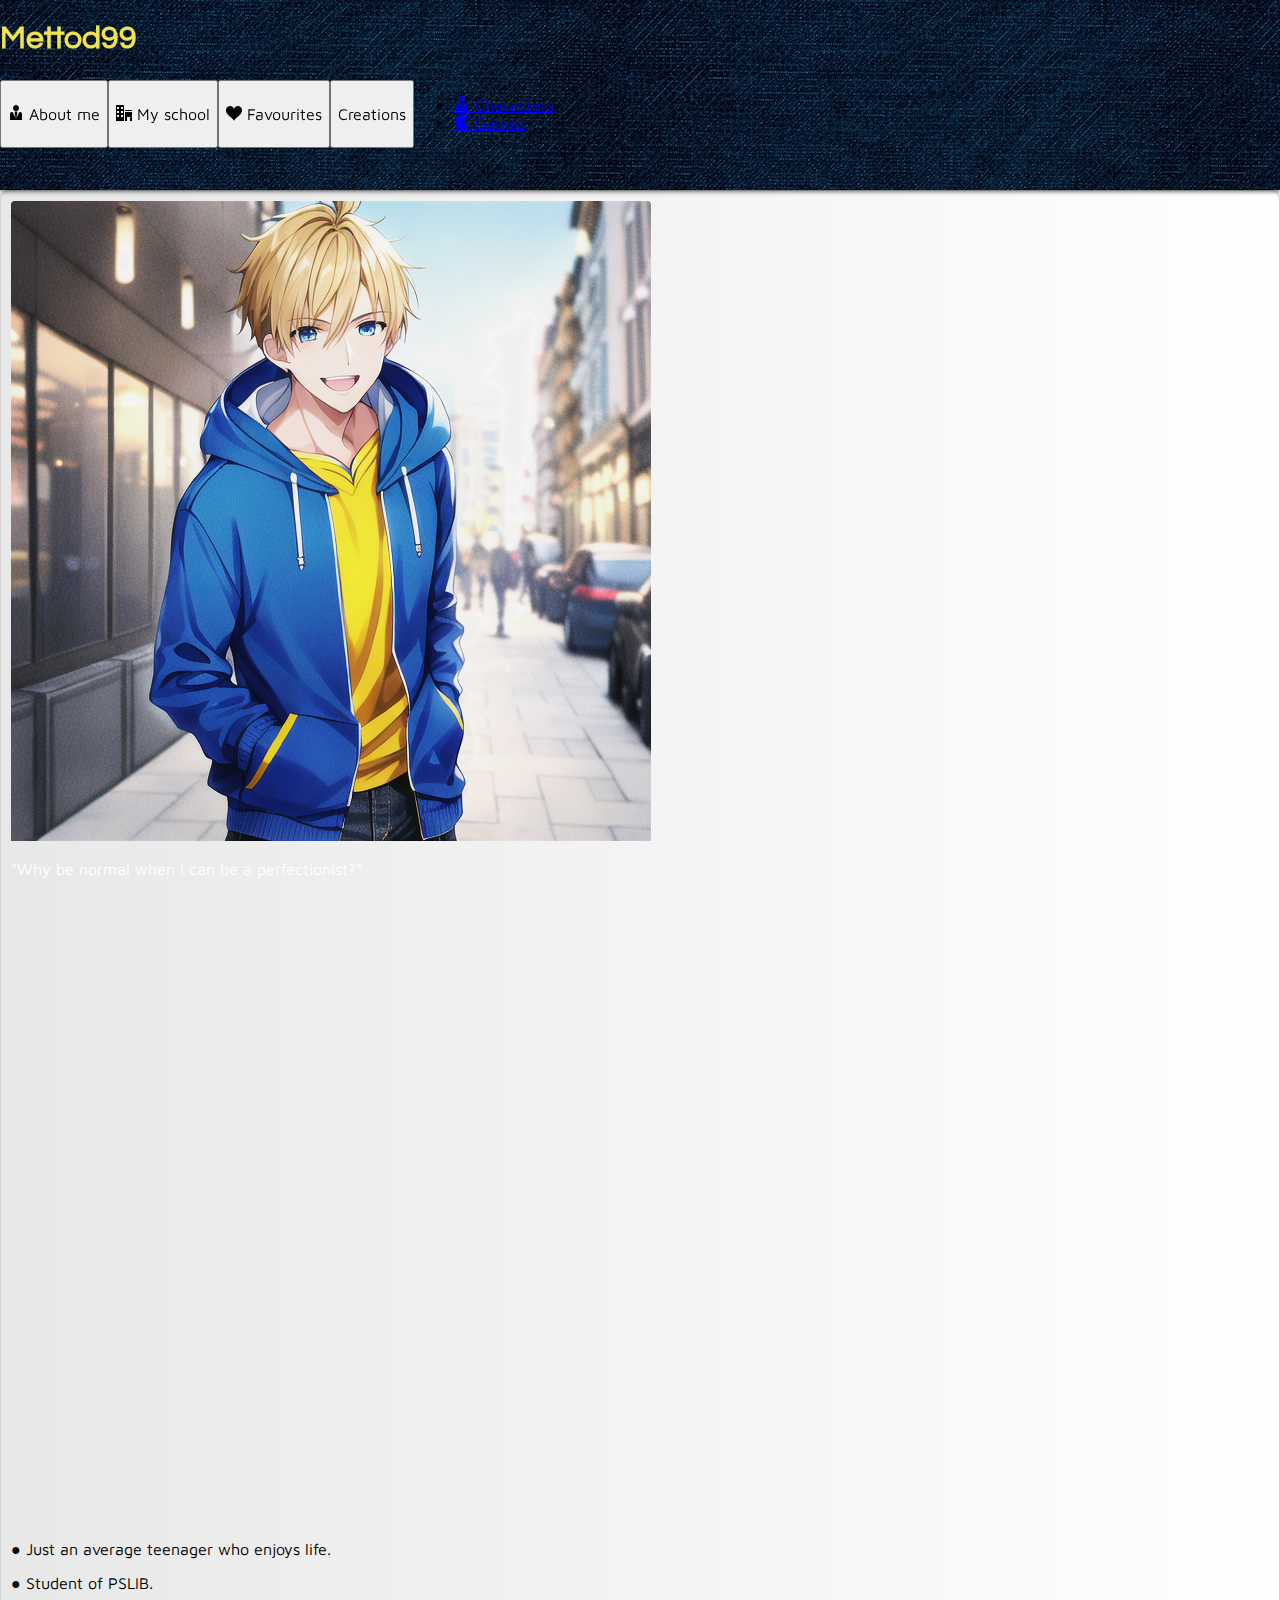
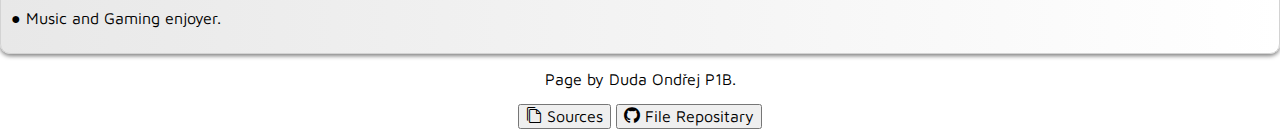
<file: index.html>
<!DOCTYPE html>
<html lang="en">
<head>
    <meta charset="UTF-8">
    <meta http-equiv="X-UA-Compatible" content="IE=edge">
    <meta name="viewport" content="width=device-width, initial-scale=1.0">
    <link href="https://cdn.jsdelivr.net/npm/bootstrap@5.3.0-alpha3/dist/css/bootstrap.min.css" rel="stylesheet" integrity="sha384-KK94CHFLLe+nY2dmCWGMq91rCGa5gtU4mk92HdvYe+M/SXH301p5ILy+dN9+nJOZ" crossorigin="anonymous">
    <script src="https://cdn.jsdelivr.net/npm/bootstrap@5.2.3/dist/js/bootstrap.bundle.min.js"></script>
    <link href="./style/style.css" rel="stylesheet">
    <link href="./style/media.css" rel="stylesheet">
    <link href="./style/normalize.css" rel="stylesheet">
    <title>Main Page</title>
</head>
<body class="parallax">
    <header>
        <div class="container">
            <h1>Mettod99</h1>
            <nav>
                <div class="btn-group">
                    <button type="button" class="btn btn-primary" onclick="window.location.href = './pages/page_1_about.html'"><span class="icon-user-tie"></span> About me</button>
                    <button type="button" class="btn btn-primary" onclick="window.location.href = 'https://pslib.cz/'"><span class="icon-office"></span> My school</button>
                    <button type="button" class="btn btn-primary" onclick="window.location.href = './pages/page_2_favourite.html'"><span class="icon-heart"></span> Favourites</button>
                    <button type="button" class="btn btn-primary text-white dropdown-toggle" data-bs-toggle="dropdown">
                        Creations
                    </button>
                        <ul class="dropdown-menu">
                          <li><a class="dropdown-item" href="./pages/page_3_characters.html"><span class="icon-user-tie"></span> Characters</a></li>
                          <li><a class="dropdown-item" href="./pages/page_4_games.html"><span class="icon-pacman"></span> Games</a></li>
                        </ul>
                </div>
            </nav>
        </div> 
    </header>
    <main class="p-3">
        <div class="container rounded-border non-parallax">
            <div class="row p-3">
                <div class="col-sm-6">
                    <div class="card">
                        <img src="./images/me.png" alt="me" class="rounded-top">
                        <div class="card-footer bg-dark text-center">
                            <p class="card-descript">"Why be normal when I can be a perfectionist?"</p>
                        </div>
                    </div>
                </div>
                <div class="col-sm-6">
                    <div class="container mt-3 y-centered">
                        <p>● Just an average teenager who enjoys life.</p>
                        <p>● Student of PSLIB.</p>
                        <p>● Music and Gaming enjoyer.</p>
                    </div>
                </div>
            </div>
        </div>
    </main> 
    <footer>
        <p>Page by Duda Ondřej P1B.</p>
        <button type="button" class="btn btn-primary mb-3" onclick="window.location.href = './pages/page_5_sources.html'"><span class="icon-files-empty"></span> Sources</button>
        <button type="button" class="btn btn-primary mb-3" onclick="window.location.href = 'https://github.com/OndrejDuda022/OndrejDuda022.github.io/tree/main'"><span class="icon-github"></span> File Repositary</button>
    </footer>
</body>
</html>
</file>
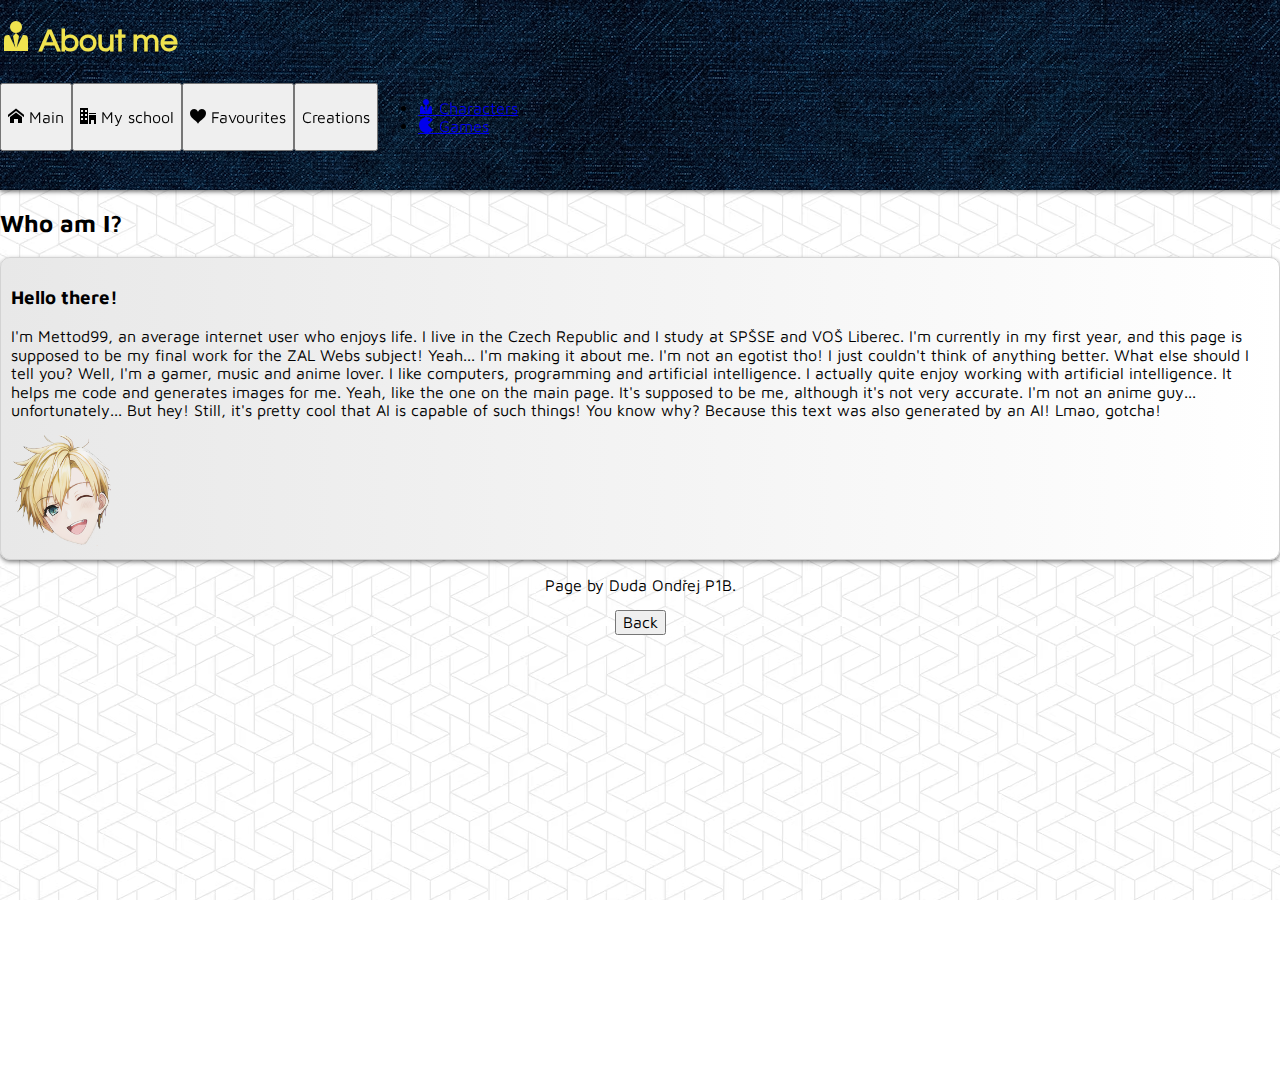
<file: pages/page_1_about.html>
<!DOCTYPE html>
<html lang="en">
<head>
    <meta charset="UTF-8">
    <meta http-equiv="X-UA-Compatible" content="IE=edge">
    <meta name="viewport" content="width=device-width, initial-scale=1.0">
    <link href="https://cdn.jsdelivr.net/npm/bootstrap@5.3.0-alpha3/dist/css/bootstrap.min.css" rel="stylesheet" integrity="sha384-KK94CHFLLe+nY2dmCWGMq91rCGa5gtU4mk92HdvYe+M/SXH301p5ILy+dN9+nJOZ" crossorigin="anonymous">
    <script src="https://cdn.jsdelivr.net/npm/bootstrap@5.2.3/dist/js/bootstrap.bundle.min.js"></script>
    <link href="../style/style.css" rel="stylesheet">
    <link href="../style/media.css" rel="stylesheet">
    <link href="../style/normalize.css" rel="stylesheet">
    <title>About</title>
</head>
<body class="parallax">
    <header>
        <div class="container">
            <h1><span class="icon-user-tie"></span> About me</h1>
            <nav>
                <div class="btn-group">
                    <button type="button" class="btn btn-primary" onclick="window.location.href = '../index.html'"><span class="icon-home"></span> Main</button>
                    <button type="button" class="btn btn-primary" onclick="window.location.href = 'https://pslib.cz/'"><span class="icon-office"></span> My school</button>
                    <button type="button" class="btn btn-primary" onclick="window.location.href = './page_2_favourite.html'"><span class="icon-heart"></span> Favourites</button>
                    <button type="button" class="btn btn-primary text-white dropdown-toggle" data-bs-toggle="dropdown">
                        Creations
                    </button>
                        <ul class="dropdown-menu">
                        <li><a class="dropdown-item" href="./page_3_characters.html"><span class="icon-user-tie"></span> Characters</a></li>
                        <li><a class="dropdown-item" href="./page_4_games.html"><span class="icon-pacman"></span> Games</a></li>
                        </ul>
                </div>
            </nav>       
        </div>
    </header>
    <main>
        <section class="container">
            <h2 class="text-center p-3">Who am I?</h2>
            <article class="rounded-border mt-3 non-parallax">
                <h3>Hello there!</h3>
                <p>I'm Mettod99, an average internet user who enjoys life. I live in the Czech Republic and I study at SPŠSE and VOŠ Liberec.
                I'm currently in my first year, and this page is supposed to be my final work for the ZAL Webs subject! Yeah... I'm making it about me. 
                I'm not an egotist tho! I just couldn't think of anything better. What else should I tell you? Well, I'm a gamer, music and anime lover. 
                I like computers, programming and artificial intelligence. I actually quite enjoy working with artificial intelligence. It helps me code and generates images for me. 
                Yeah, like the one on the main page. It's supposed to be me, although it's not very accurate. I'm not an anime guy... unfortunately... 
                But hey! Still, it's pretty cool that AI is capable of such things! You know why? Because this text was also generated by an AI! Lmao, gotcha!</p>
                <div class="d-flex justify-content-center">
                    <img src="../images/me_head.png" style="width: 100px; height: auto; align-self: center;" alt="me">
                </div>
            </article>
        </section>
    </main>
    <footer>
        <p>Page by Duda Ondřej P1B.</p>
        <button type="button" class="btn btn-primary mb-3" onclick="window.location.href = '../index.html'">Back</button>
    </footer>
</body>
</html>
</file>
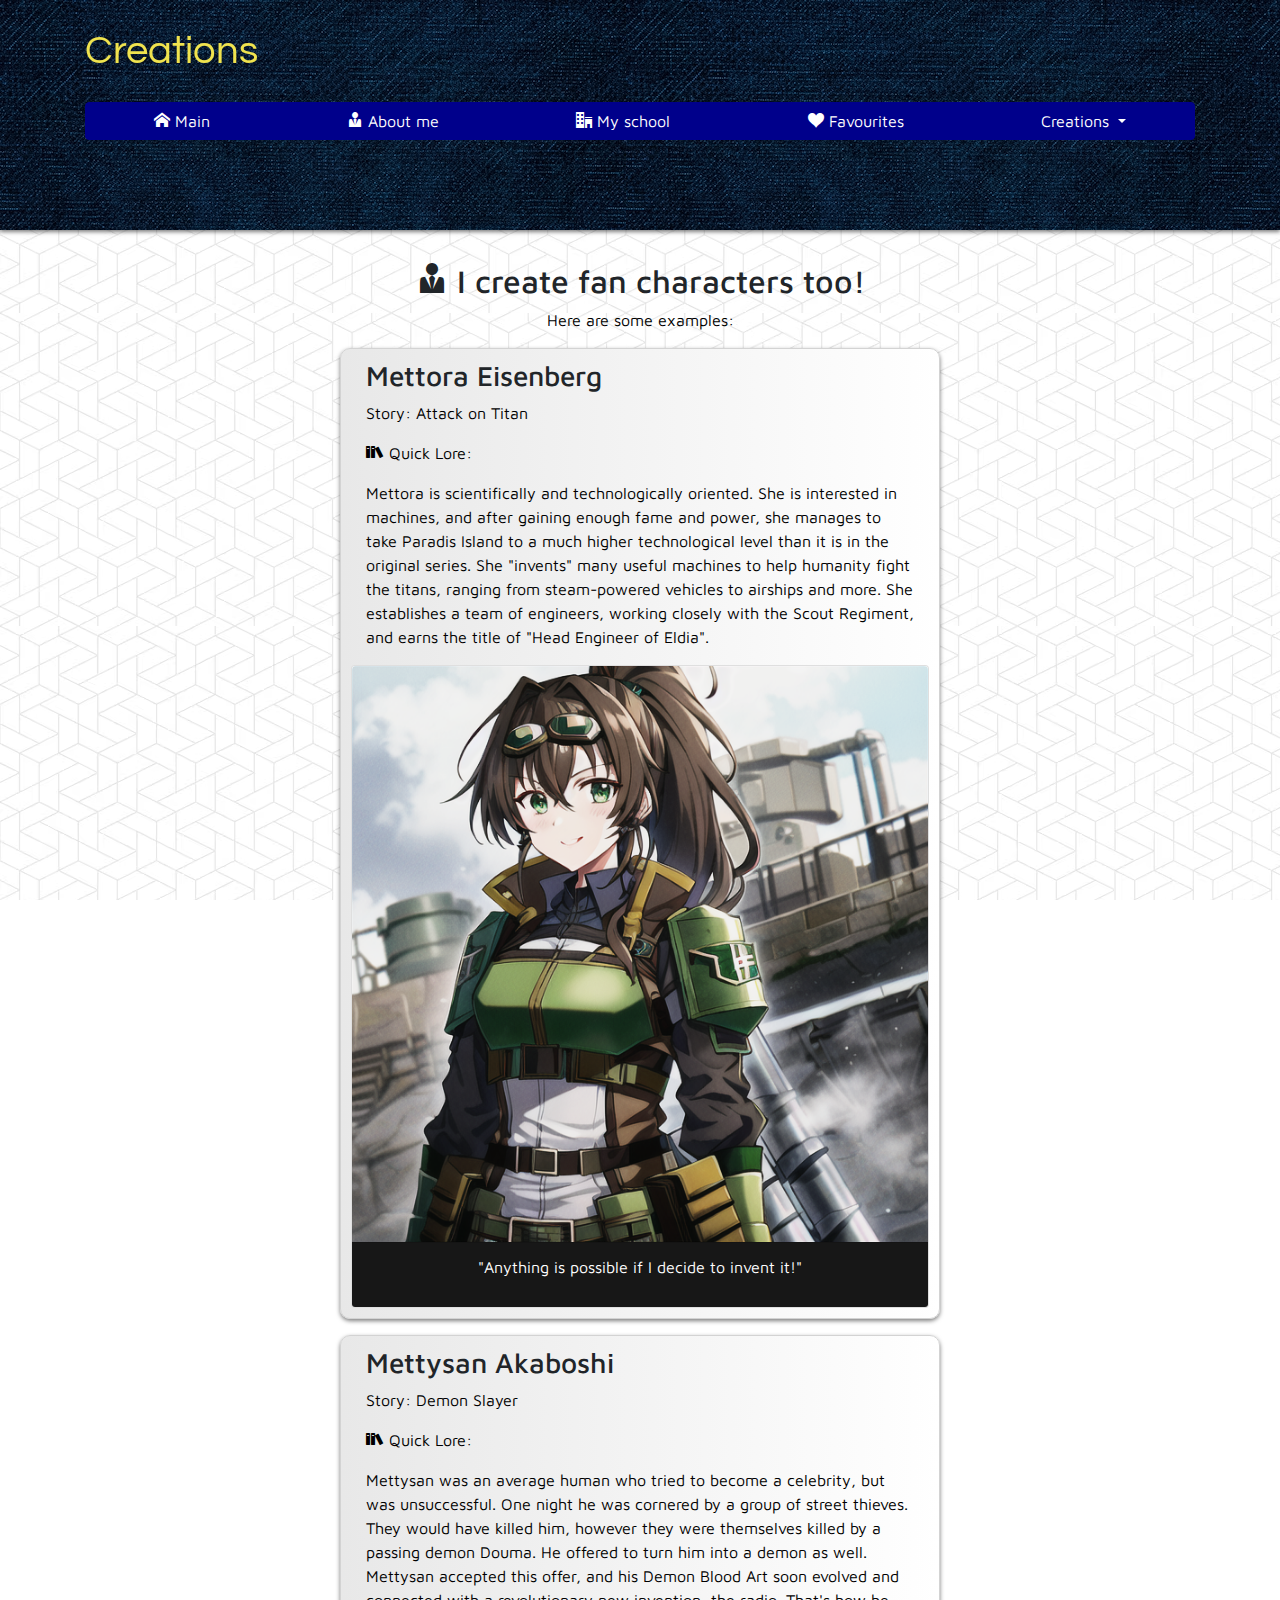
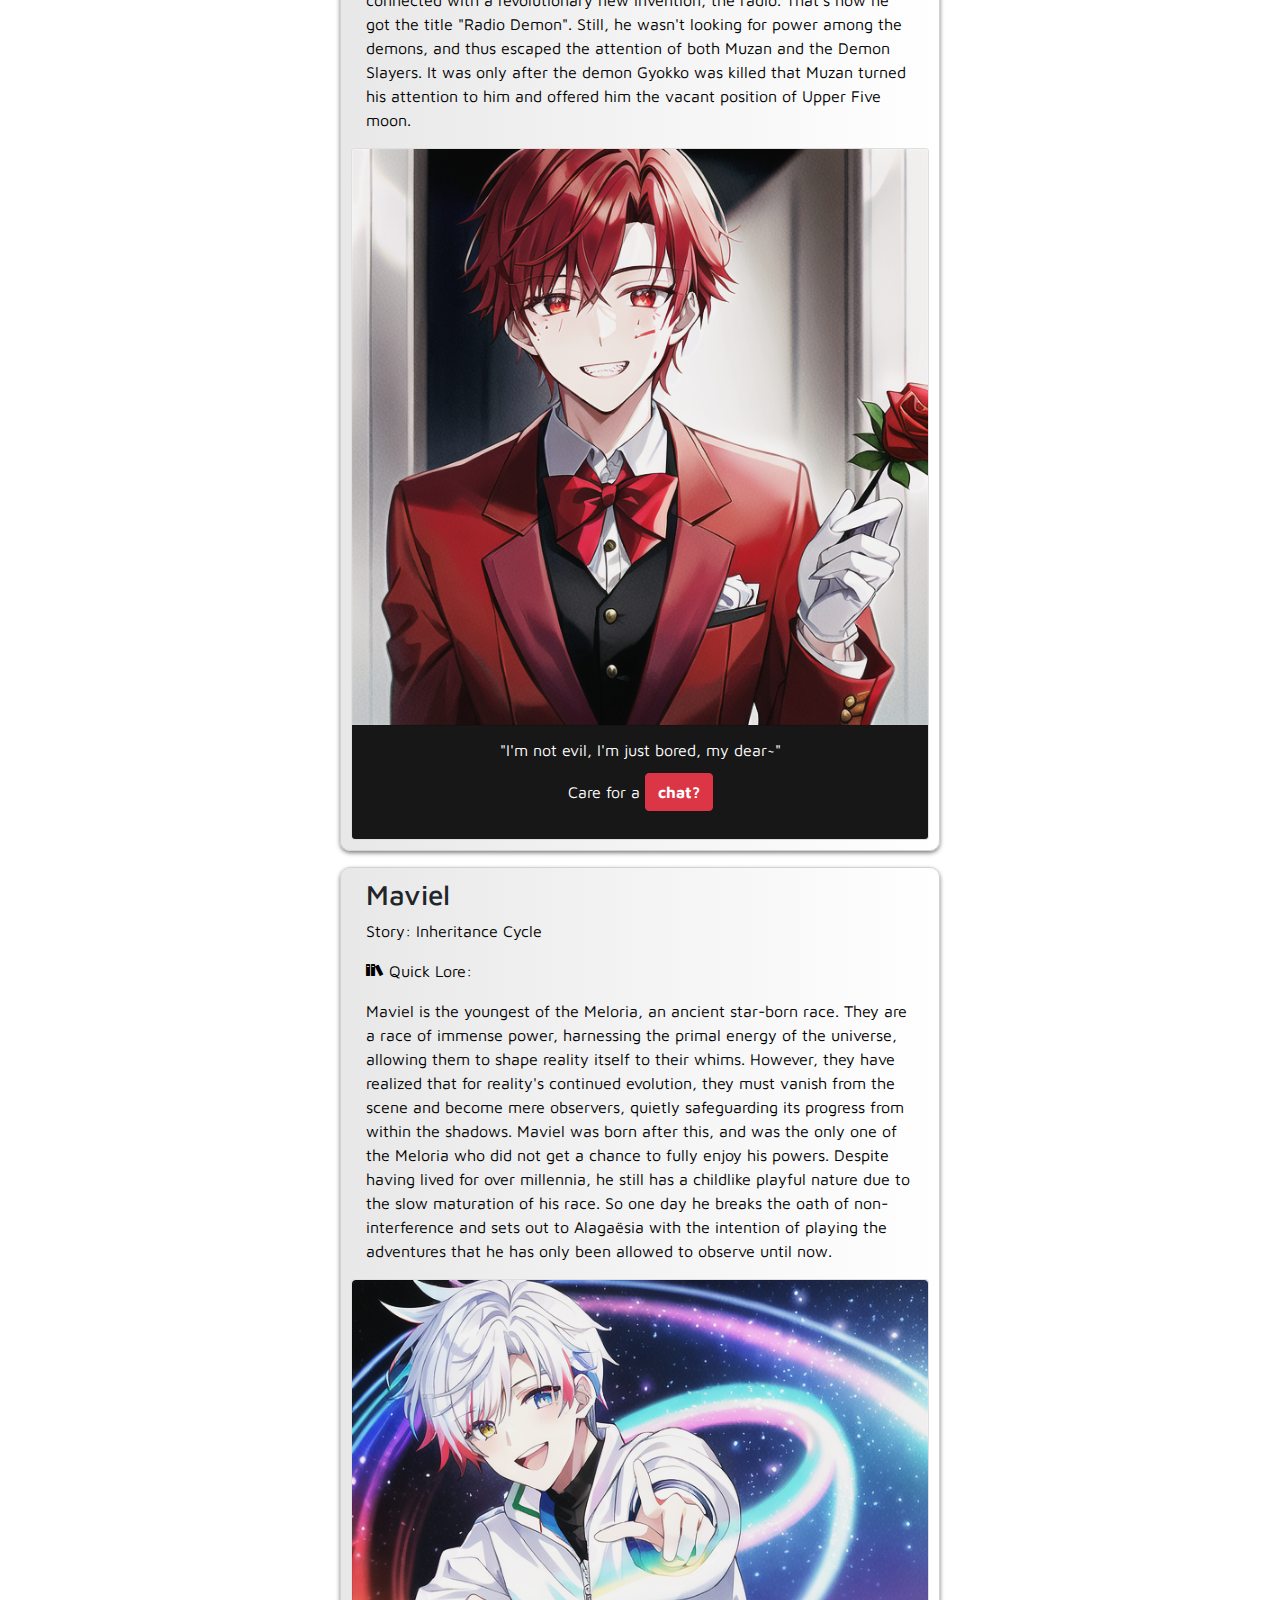
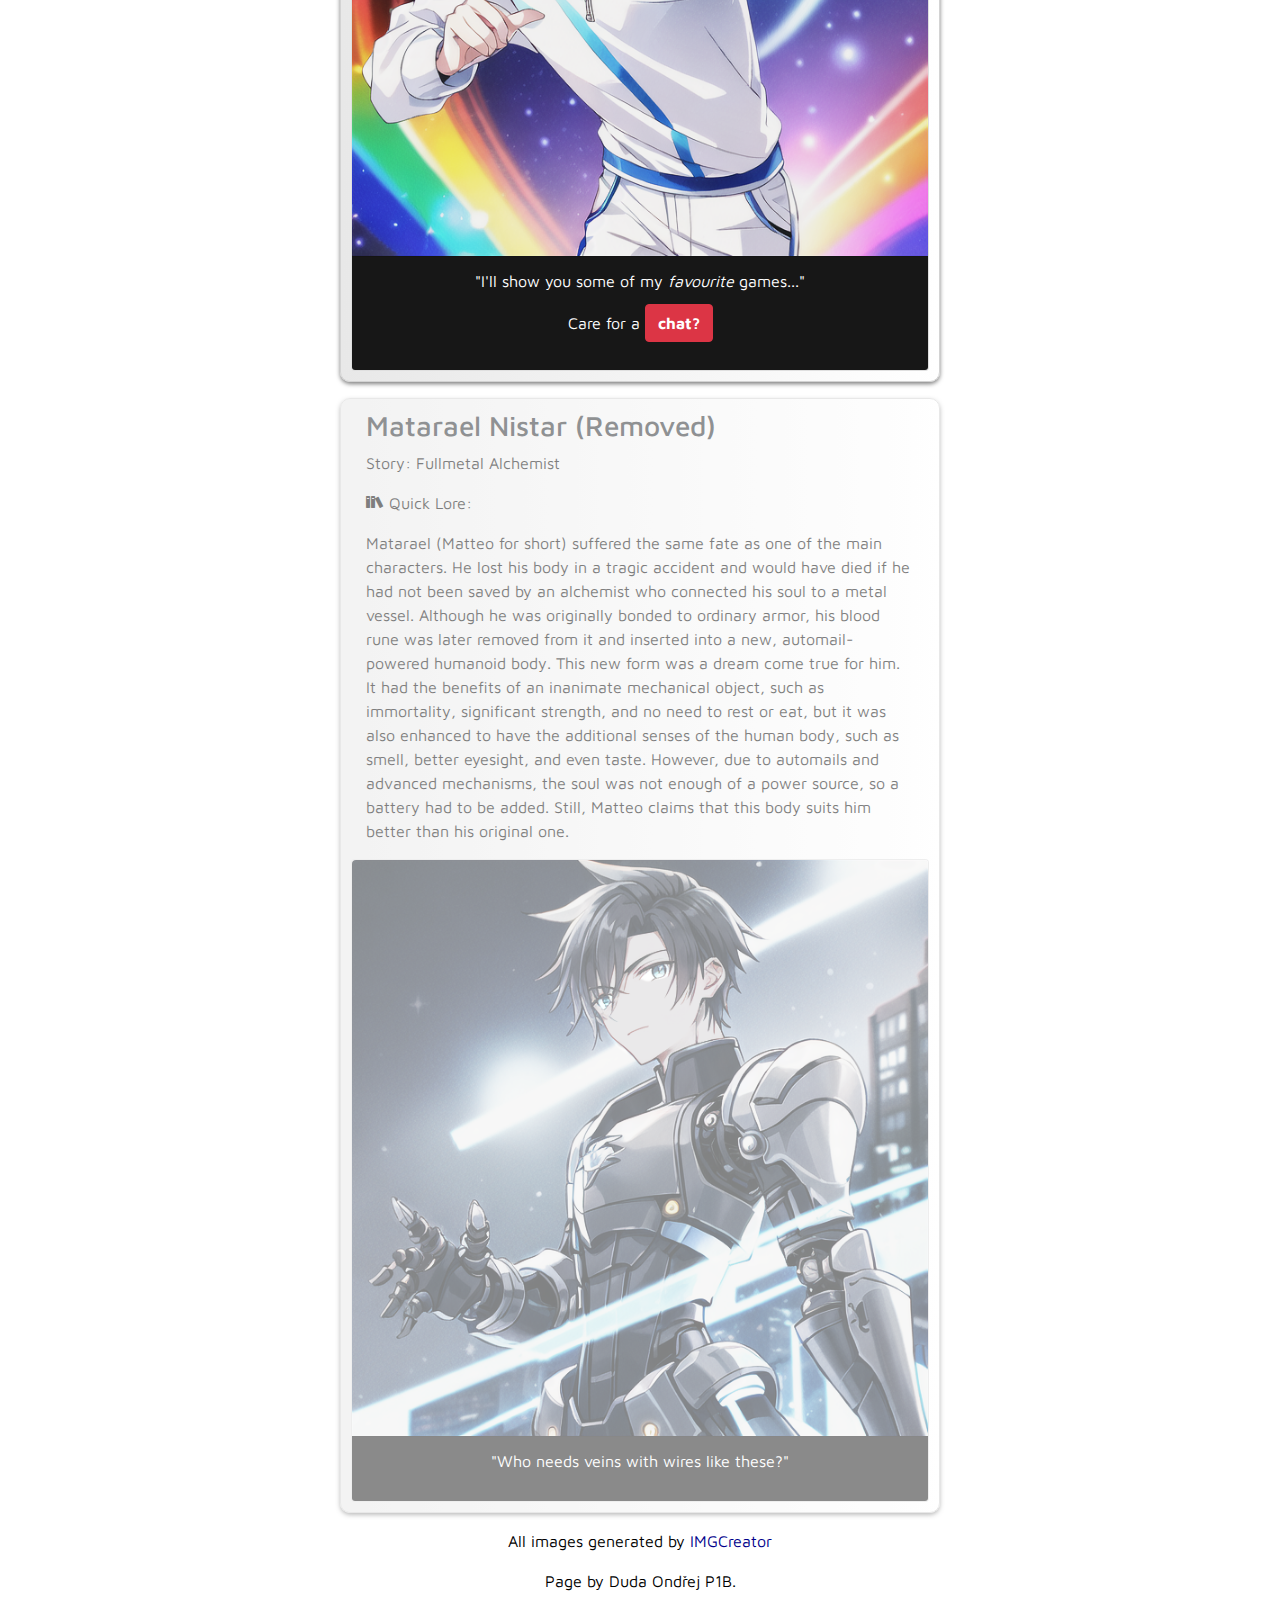
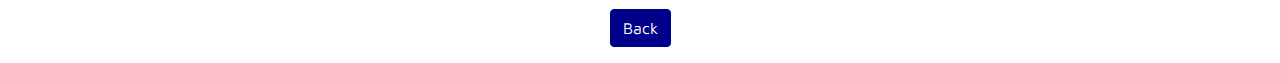
<file: pages/page_3_characters.html>
<!DOCTYPE html>
<html lang="en">
<head>
    <meta charset="UTF-8">
    <meta http-equiv="X-UA-Compatible" content="IE=edge">
    <meta name="viewport" content="width=device-width, initial-scale=1.0">
    <link href="../style/bootstrap.css" rel="stylesheet">
    <script src="https://cdn.jsdelivr.net/npm/bootstrap@5.2.3/dist/js/bootstrap.bundle.min.js"></script>
    <link href="../style/style.css" rel="stylesheet">
    <link href="../style/media.css" rel="stylesheet">
    <link href="../style/normalize.css" rel="stylesheet">
    <title>Characters</title>
</head>
<body class="parallax creations-body">
    <header class="creations-header">
        <div class="container">
            <h1>Creations</h1>
            <nav>
                <div class="btn-group">
                    <button type="button" class="btn btn-primary" onclick="window.location.href = '../index.html'"><span class="icon-home"></span> Main</button>
                    <button type="button" class="btn btn-primary" onclick="window.location.href = './page_1_about.html'"><span class="icon-user-tie"></span> About me</button>
                    <button type="button" class="btn btn-primary" onclick="window.location.href = 'https://pslib.cz/'"><span class="icon-office"></span> My school</button>
                    <button type="button" class="btn btn-primary" onclick="window.location.href = './page_2_favourite.html'"><span class="icon-heart"></span> Favourites</button>
                    <button type="button" class="btn btn-primary text-white dropdown-toggle" data-bs-toggle="dropdown">
                        Creations
                    </button>
                        <ul class="dropdown-menu">
                        <li><a class="dropdown-item" href="./page_4_games.html"><span class="icon-pacman"></span> Games</a></li>
                        </ul>
                </div>
            </nav>      
        </div>
    </header>
    <main>
        <section class="container p-3">
            <h2 class="text-center mt-3"><span class="icon-user-tie"></span> I create fan characters too!</h2>
            <p class="text-center">Here are some examples:</p>
            <article class="rounded-border container character-block">
    
                    <div class="container">
                        <h3>Mettora Eisenberg</h3>
                        <p>Story: Attack on Titan</p>
                        <p><span class="icon-books"></span> Quick Lore:</p>
                        <p>Mettora is scientifically and technologically oriented. She is interested in machines, and after gaining enough fame and power, she manages to take Paradis Island to a much higher technological level than it is in the original series. 
                        She "invents" many useful machines to help humanity fight the titans, ranging from steam-powered vehicles to airships and more. She establishes a team of engineers, working closely with the Scout Regiment, 
                        and earns the title of "Head Engineer of Eldia".</p>
                    </div>
                
                
                    <div class="card">
                        <img src="../images/mettora_0.png" class="rounded-top" alt="mettora">
                        <div class="card-footer bg-dark text-center">
                            <p class="card-descript">"Anything is possible if I decide to invent it!"</p>
                        </div>
                    </div>
                
            </article>
            <article class="rounded-border container character-block mt-3">
                
                    <div class="container">
                        <h3>Mettysan Akaboshi</h3>
                        <p>Story: Demon Slayer</p>
                        <p><span class="icon-books"></span> Quick Lore:</p>
                        <p>Mettysan was an average human who tried to become a celebrity, but was unsuccessful. One night he was cornered by a group of street thieves. 
                        They would have killed him, however they were themselves killed by a passing demon Douma. He offered to turn him into a demon as well. 
                        Mettysan accepted this offer, and his Demon Blood Art soon evolved and connected with a revolutionary new invention, the radio. 
                        That's how he got the title "Radio Demon". Still, he wasn't looking for power among the demons, and thus escaped the attention of both Muzan and the Demon Slayers. 
                        It was only after the demon Gyokko was killed that Muzan turned his attention to him and offered him the vacant position of Upper Five moon.</p>
                    </div>
                
                
                    <div class="card">
                        <img src="../images/mettysan_5.png" class="rounded-top" alt="mettysan">
                        <div class="card-footer bg-dark text-center">
                            <p class="card-descript">"I'm not evil, I'm just bored, my dear~"</p>
                            <p class="card-descript">Care for a <button type="button" class="btn btn-danger bouncer" style="margin-top: -5px" onclick="window.location.href = './page_6_char_mettysan_redirect.html'"><strong>chat?</strong></button></p>
                        </div>
                    </div>
                
            </article>
            <article class="rounded-border container character-block mt-3">
                
                    <div class="container">
                        <h3>Maviel</h3>
                        <p>Story: Inheritance Cycle</p>
                        <p><span class="icon-books"></span> Quick Lore:</p>
                        <p>Maviel is the youngest of the Meloria, an ancient star-born race. They are a race of immense power, harnessing the primal energy of the universe, allowing them to shape reality itself to their whims. 
                        However, they have realized that for reality's continued evolution, they must vanish from the scene and become mere observers, quietly safeguarding its progress from within the shadows.
                        Maviel was born after this, and was the only one of the Meloria who did not get a chance to fully enjoy his powers. Despite having lived for over millennia, he still has a childlike playful nature due to the slow maturation of his race.
                        So one day he breaks the oath of non-interference and sets out to Alagaësia with the intention of playing the adventures that he has only been allowed to observe until now.</p>
                    </div>
               
                    <div class="card">
                        <img src="../images/maviel_6.png" class="rounded-top" alt="maviel">
                        <div class="card-footer bg-dark text-center">
                            <p class="card-descript">"I'll show you some of my <i>favourite</i> games..."</p>
                            <p class="card-descript">Care for a <button type="button" class="btn btn-danger bouncer" style="margin-top: -5px" onclick="window.location.href = './page_7_char_maviel_redirect.html'"><strong>chat?</strong></button></p>
                        </div>
                    </div>
                
            </article>
            <article class="rounded-border container character-block mt-3 transparent">
                
                    <div class="container">
                        <h3>Matarael Nistar (Removed)</h3>
                        <p>Story: Fullmetal Alchemist</p>
                        <p><span class="icon-books"></span> Quick Lore:</p>
                        <p>Matarael (Matteo for short) suffered the same fate as one of the main characters. He lost his body in a tragic accident and would have died if he had not been saved by an alchemist who connected his soul to a metal vessel.
                        Although he was originally bonded to ordinary armor, his blood rune was later removed from it and inserted into a new, automail-powered humanoid body. This new form was a dream come true for him. 
                        It had the benefits of an inanimate mechanical object, such as immortality, significant strength, and no need to rest or eat, but it was also enhanced to have the additional senses of the human body, 
                        such as smell, better eyesight, and even taste. However, due to automails and advanced mechanisms, the soul was not enough of a power source, so a battery had to be added. Still, Matteo claims that this body suits him better than his original one.
                        </p>
                    </div>
                
                
                    <div class="card">
                        <img src="../images/matteo_rebooted_0.png" class="rounded-top" alt="matteo">
                        <div class="card-footer bg-dark text-center">
                            <p class="card-descript">"Who needs veins with wires like these?"</p>
                        </div>
                    </div>
               
            </article>
        </section>
    </main>
<footer>
    <p>All images generated by <a href="https://imgcreator.zmo.ai/">IMGCreator</a></p>
    <p>Page by Duda Ondřej P1B.</p>
    <button type="button" class="btn btn-primary mb-3" onclick="window.location.href = '../index.html'">Back</button>
</footer>
</body>
</html>
</file>
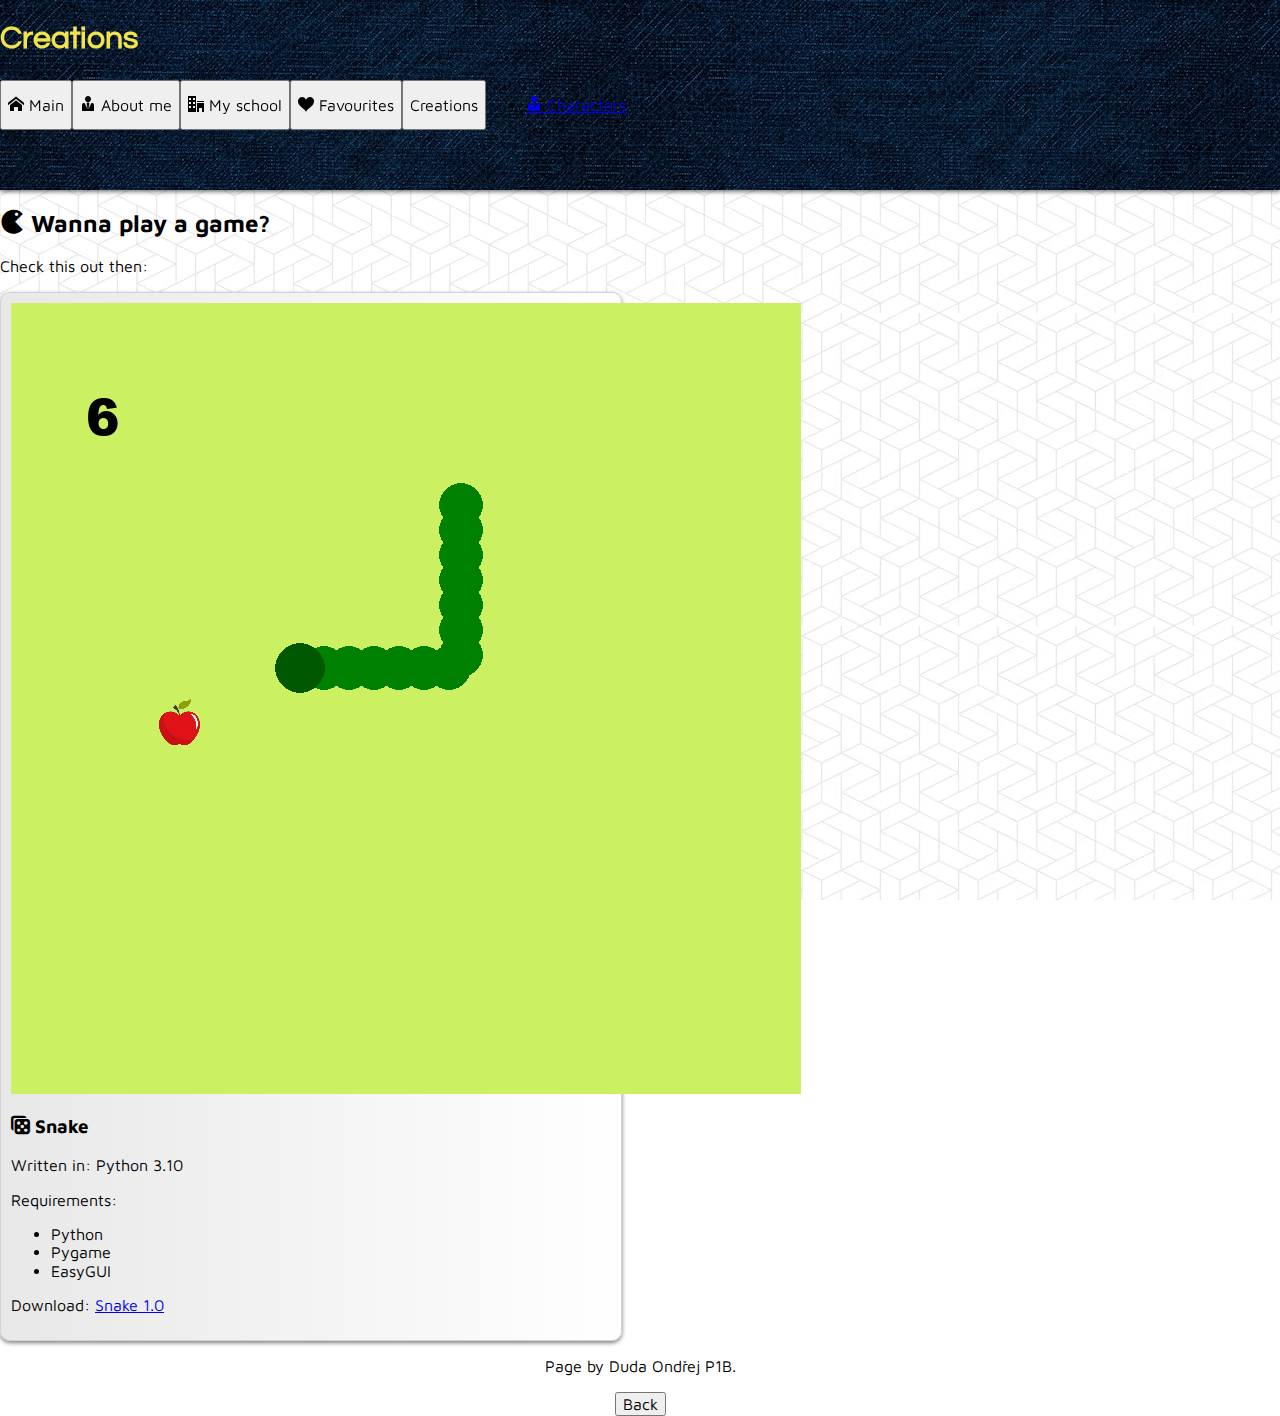
<file: pages/page_4_games.html>
<!DOCTYPE html>
<html lang="en">
<head>
    <meta charset="UTF-8">
    <meta http-equiv="X-UA-Compatible" content="IE=edge">
    <meta name="viewport" content="width=device-width, initial-scale=1.0">
    <link href="https://cdn.jsdelivr.net/npm/bootstrap@5.3.0-alpha3/dist/css/bootstrap.min.css" rel="stylesheet" integrity="sha384-KK94CHFLLe+nY2dmCWGMq91rCGa5gtU4mk92HdvYe+M/SXH301p5ILy+dN9+nJOZ" crossorigin="anonymous">
    <script src="https://cdn.jsdelivr.net/npm/bootstrap@5.2.3/dist/js/bootstrap.bundle.min.js"></script>
    <link href="../style/style.css" rel="stylesheet">
    <link href="../style/media.css" rel="stylesheet">
    <link href="../style/normalize.css" rel="stylesheet">
    <title>Games</title>
</head>
<body class="parallax">
    <header>
        <div class="container">
            <h1>Creations</h1>
            <nav>
                <div class="btn-group">
                    <button type="button" class="btn btn-primary" onclick="window.location.href = '../index.html'"><span class="icon-home"></span> Main</button>
                    <button type="button" class="btn btn-primary" onclick="window.location.href = './page_1_about.html'"><span class="icon-user-tie"></span> About me</button>
                    <button type="button" class="btn btn-primary" onclick="window.location.href = 'https://pslib.cz/'"><span class="icon-office"></span> My school</button>
                    <button type="button" class="btn btn-primary" onclick="window.location.href = './page_2_favourite.html'"><span class="icon-heart"></span> Favourites</button>
                    <button type="button" class="btn btn-primary text-white dropdown-toggle" data-bs-toggle="dropdown">
                        Creations
                    </button>
                        <ul class="dropdown-menu">
                            <li><a class="dropdown-item" href="./page_3_characters.html"><span class="icon-user-tie"></span> Characters</a></li>
                        </ul>
                </div>
            </nav>   
        </div>
    </header>
    <main>
        <section class="container p-3">
            <h2 class="text-center mt-3"><span class="icon-pacman"></span> Wanna play a game?</h2>
            <p class="text-center">Check this out then:</p>
            <article class="rounded-border container character-block non-parallax">
                <img src="../images/snake.png" class="rounded img-fluid" alt="snake">
                <h3 class="mt-3"><span class="icon-dice"></span> Snake</h3>
                    <p>Written in: Python 3.10</p>
                    <p>Requirements:</p>
                    <ul>
                        <li>Python</li>
                        <li>Pygame</li>
                        <li>EasyGUI</li>
                    </ul>
                    <p>Download: <a href="../files/ZALP1B_Duda_Snake.zip" download class="btn btn-primary btn-sm p-3">Snake 1.0</a></p>  
            </article>
        </section>
    </main>
    <footer>
        <p>Page by Duda Ondřej P1B.</p>
        <button type="button" class="btn btn-primary mb-3" onclick="window.location.href = '../index.html'">Back</button>
    </footer>
</body>
</html>
</file>
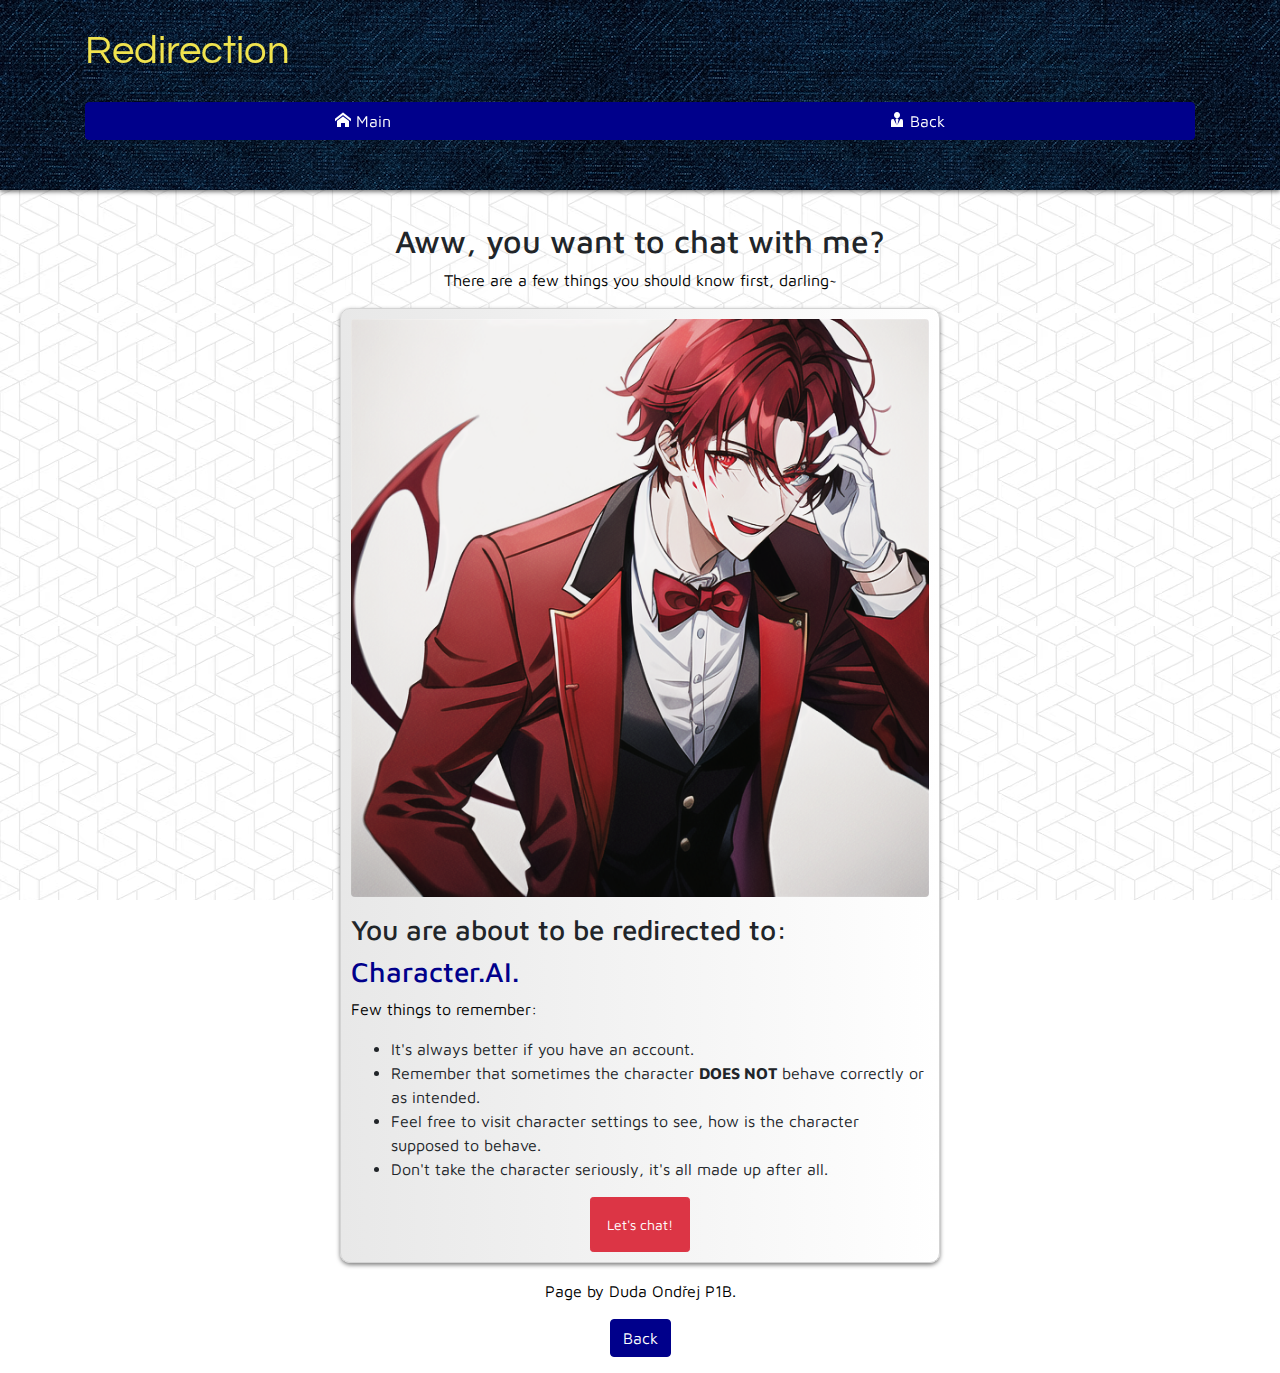
<file: pages/page_6_char_mettysan_redirect.html>
<!DOCTYPE html>
<html lang="en">
<head>
    <meta charset="UTF-8">
    <meta http-equiv="X-UA-Compatible" content="IE=edge">
    <meta name="viewport" content="width=device-width, initial-scale=1.0">
    <link href="../style/bootstrap.css" rel="stylesheet">
    <script src="https://cdn.jsdelivr.net/npm/bootstrap@5.2.3/dist/js/bootstrap.bundle.min.js"></script>
    <link href="../style/style.css" rel="stylesheet">
    <link href="../style/media.css" rel="stylesheet">
    <link href="../style/normalize.css" rel="stylesheet">
    <title>Redirection</title>
</head>
<body class="parallax">
    <header>
        <div class="container">
            <h1>Redirection</h1>
            <nav>
                <div class="btn-group">
                    <button type="button" class="btn btn-primary" onclick="window.location.href = '../index.html'"><span class="icon-home"></span> Main</button>
                    <button type="button" class="btn btn-primary" onclick="window.location.href = './page_3_characters.html'"><span class="icon-user-tie"></span> Back</button>
                </div>
            </nav>   
        </div>
    </header>
    <main>
        <section class="container p-3">
            <h2 class="text-center mt-3">Aww, you want to chat with me?</h2>
            <p class="text-center">There are a few things you should know first, darling~</p>
            <article class="rounded-border container character-block">
                <img src="../images/mettysan_3.png" class="rounded img-fluid" alt="mettysan">
                <h3 class="mt-3">You are about to be redirected to:</h3>
                <h3><a href="https://beta.character.ai/">Character.AI.</a></h3>
                    <p>Few things to remember:</p>
                    <ul>
                        <li>It's always better if you have an account.</li>
                        <li>Remember that sometimes the character <strong>DOES NOT</strong> behave correctly or as intended.</li>
                        <li>Feel free to visit character settings to see, how is the character supposed to behave.</li>
                        <li>Don't take the character seriously, it's all made up after all.</li>
                    </ul>
                    <div class="text-center">
                        <button type="button" class="btn btn-danger btn-sm p-3 bouncer" onclick="window.location.href = 'https://c.ai/c/4tE4VnjkDy8tOWBDFRNdqp95eXsNz5owZKejo1TezVg'">Let's chat!</button>
                    </div>
            </article>
        </section>
    </main>
    <footer>
        <p>Page by Duda Ondřej P1B.</p>
        <button type="button" class="btn btn-primary mb-3" onclick="window.location.href = './page_3_characters.html'">Back</button>
    </footer>
</body>
</html>
</file>
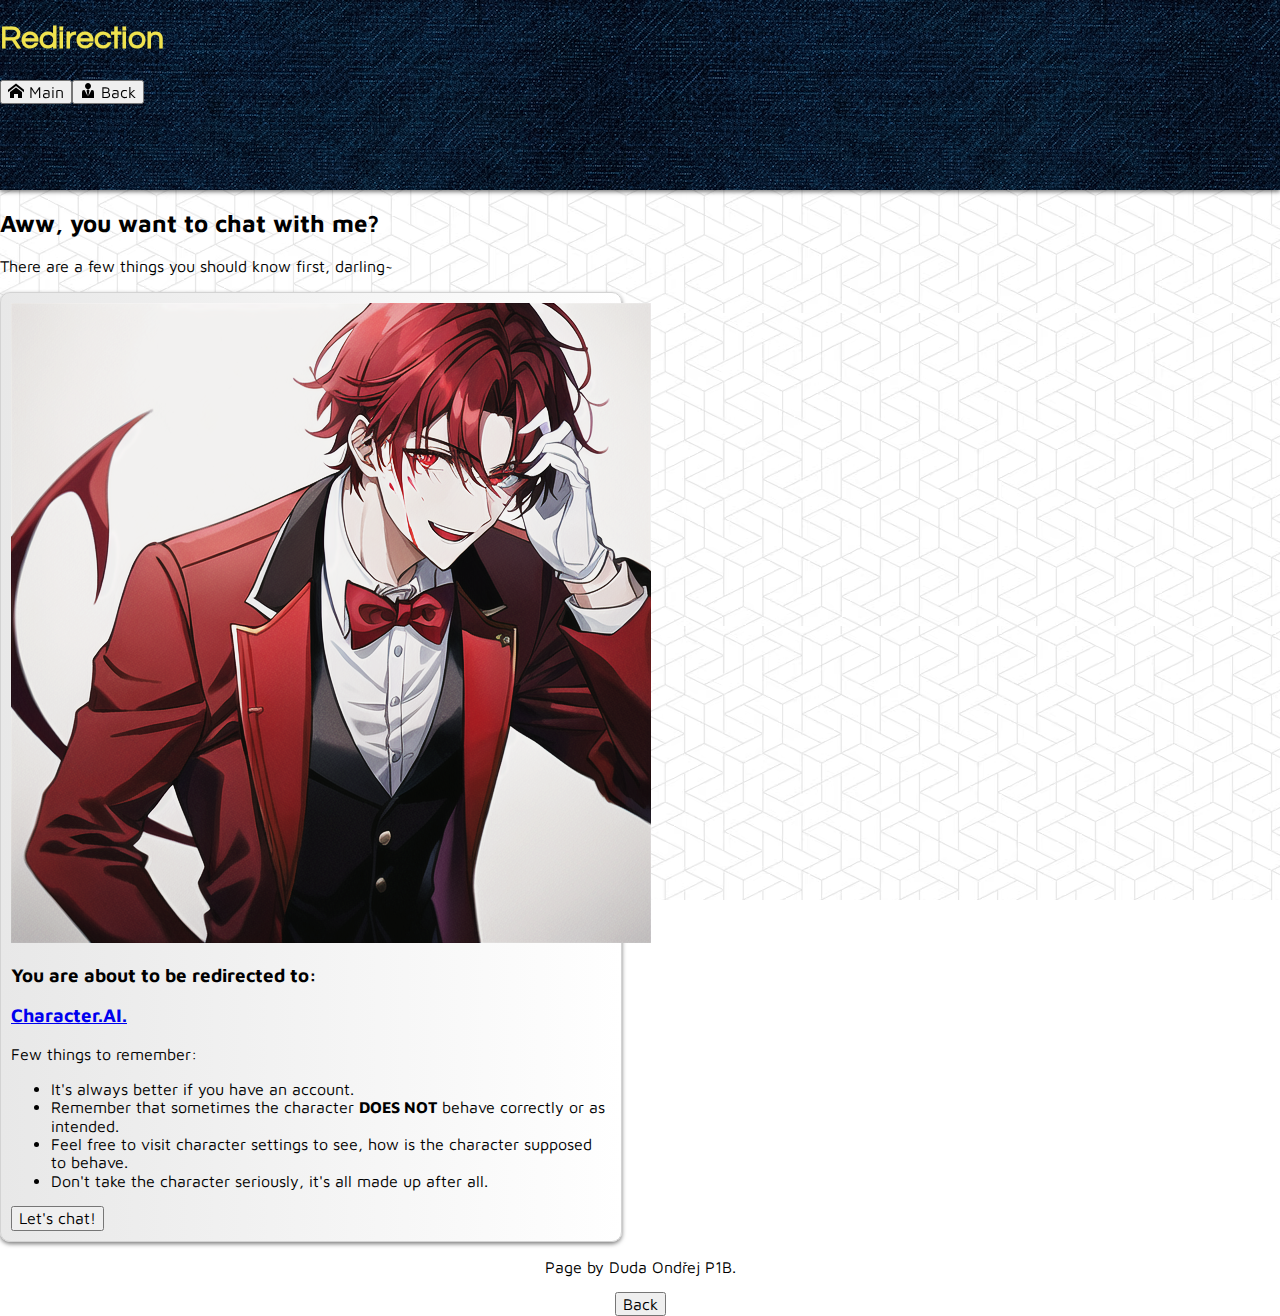
<file: pages/page_6_char_redirect.html>
<!DOCTYPE html>
<html lang="en">
<head>
    <meta charset="UTF-8">
    <meta http-equiv="X-UA-Compatible" content="IE=edge">
    <meta name="viewport" content="width=device-width, initial-scale=1.0">
    <link href="https://cdn.jsdelivr.net/npm/bootstrap@5.3.0-alpha3/dist/css/bootstrap.min.css" rel="stylesheet" integrity="sha384-KK94CHFLLe+nY2dmCWGMq91rCGa5gtU4mk92HdvYe+M/SXH301p5ILy+dN9+nJOZ" crossorigin="anonymous">
    <script src="https://cdn.jsdelivr.net/npm/bootstrap@5.2.3/dist/js/bootstrap.bundle.min.js"></script>
    <link href="../style/style.css" rel="stylesheet">
    <link href="../style/media.css" rel="stylesheet">
    <link href="../style/normalize.css" rel="stylesheet">
    <title>Redirection</title>
</head>
<body class="parallax">
    <header>
        <div class="container">
            <h1>Redirection</h1>
            <nav>
                <div class="btn-group">
                    <button type="button" class="btn btn-primary" onclick="window.location.href = '../index.html'"><span class="icon-home"></span> Main</button>
                    <button type="button" class="btn btn-primary" onclick="window.location.href = './page_3_characters.html'"><span class="icon-user-tie"></span> Back</button>
                </div>
            </nav>   
        </div>
    </header>
    <main>
        <section class="container p-3">
            <h2 class="text-center mt-3">Aww, you want to chat with me?</h2>
            <p class="text-center">There are a few things you should know first, darling~</p>
            <article class="rounded-border container character-block non-parallax">
                <img src="../images/mettysan_3.png" class="rounded img-fluid" alt="mettysan">
                <h3 class="mt-3">You are about to be redirected to:</h3>
                <h3><a href="https://beta.character.ai/">Character.AI.</a></h3>
                    <p>Few things to remember:</p>
                    <ul>
                        <li>It's always better if you have an account.</li>
                        <li>Remember that sometimes the character <strong>DOES NOT</strong> behave correctly or as intended.</li>
                        <li>Feel free to visit character settings to see, how is the character supposed to behave.</li>
                        <li>Don't take the character seriously, it's all made up after all.</li>
                    </ul>
                    <div class="text-center">
                        <button type="button" class="btn btn-danger btn-sm p-3" onclick="window.location.href = 'https://c.ai/c/4tE4VnjkDy8tOWBDFRNdqp95eXsNz5owZKejo1TezVg'">Let's chat!</button>
                    </div>
            </article>
        </section>
    </main>
    <footer>
        <p>Page by Duda Ondřej P1B.</p>
        <button type="button" class="btn btn-primary mb-3" onclick="window.location.href = './page_3_characters.html'">Back</button>
    </footer>
</body>
</html>
</file>
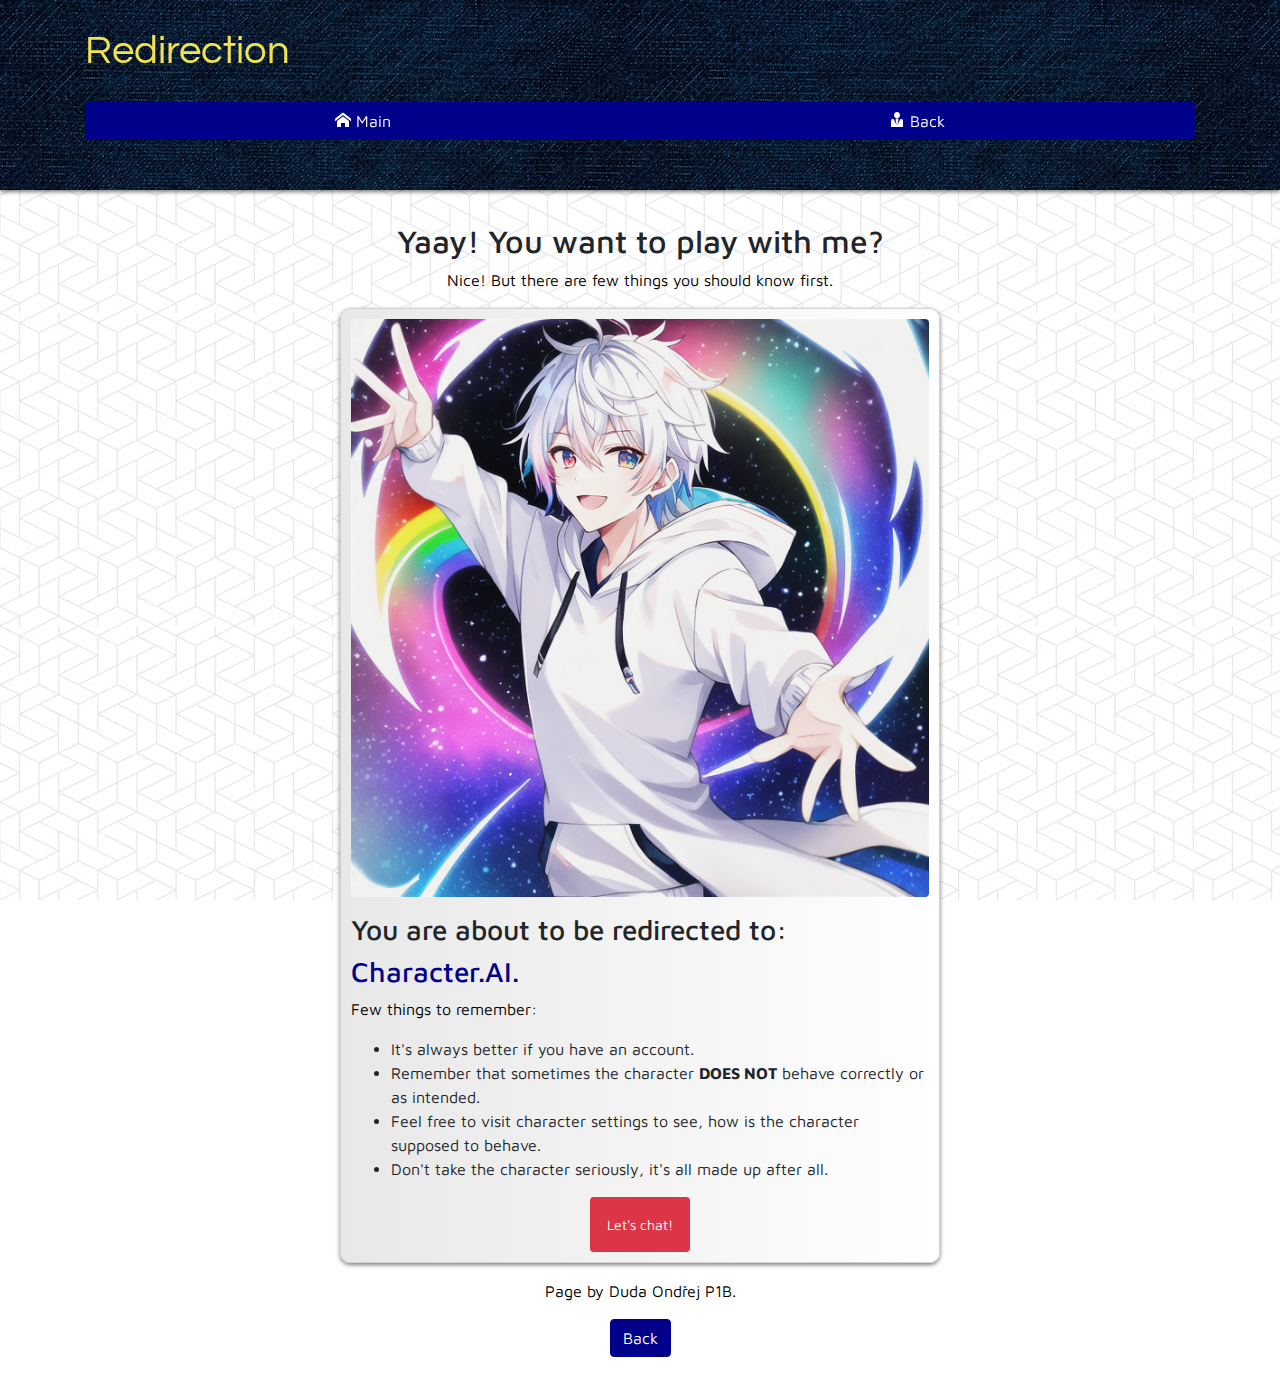
<file: pages/page_7_char_maviel_redirect.html>
<!DOCTYPE html>
<html lang="en">
<head>
    <meta charset="UTF-8">
    <meta http-equiv="X-UA-Compatible" content="IE=edge">
    <meta name="viewport" content="width=device-width, initial-scale=1.0">
    <link href="../style/bootstrap.css" rel="stylesheet">
    <script src="https://cdn.jsdelivr.net/npm/bootstrap@5.2.3/dist/js/bootstrap.bundle.min.js"></script>
    <link href="../style/style.css" rel="stylesheet">
    <link href="../style/media.css" rel="stylesheet">
    <link href="../style/normalize.css" rel="stylesheet">
    <title>Redirection</title>
</head>
<body class="parallax">
    <header>
        <div class="container">
            <h1>Redirection</h1>
            <nav>
                <div class="btn-group">
                    <button type="button" class="btn btn-primary" onclick="window.location.href = '../index.html'"><span class="icon-home"></span> Main</button>
                    <button type="button" class="btn btn-primary" onclick="window.location.href = './page_3_characters.html'"><span class="icon-user-tie"></span> Back</button>
                </div>
            </nav>   
        </div>
    </header>
    <main>
        <section class="container p-3">
            <h2 class="text-center mt-3">Yaay! You want to play with me?</h2>
            <p class="text-center">Nice! But there are few things you should know first.</p>
            <article class="rounded-border container character-block">
                <img src="../images/maviel_4.png" class="rounded img-fluid" alt="mettysan">
                <h3 class="mt-3">You are about to be redirected to:</h3>
                <h3><a href="https://beta.character.ai/">Character.AI.</a></h3>
                    <p>Few things to remember:</p>
                    <ul>
                        <li>It's always better if you have an account.</li>
                        <li>Remember that sometimes the character <strong>DOES NOT</strong> behave correctly or as intended.</li>
                        <li>Feel free to visit character settings to see, how is the character supposed to behave.</li>
                        <li>Don't take the character seriously, it's all made up after all.</li>
                    </ul>
                    <div class="text-center">
                        <button type="button" class="btn btn-danger btn-sm p-3 bouncer" onclick="window.location.href = 'https://c.ai/c/LJlwAfP9PNnQD4HDnVp4CaqsYHM7IdoBTm8JK60Qy4k'">Let's chat!</button>
                    </div>
            </article>
        </section>
    </main>
    <footer>
        <p>Page by Duda Ondřej P1B.</p>
        <button type="button" class="btn btn-primary mb-3" onclick="window.location.href = './page_3_characters.html'">Back</button>
    </footer>
</body>
</html>
</file>
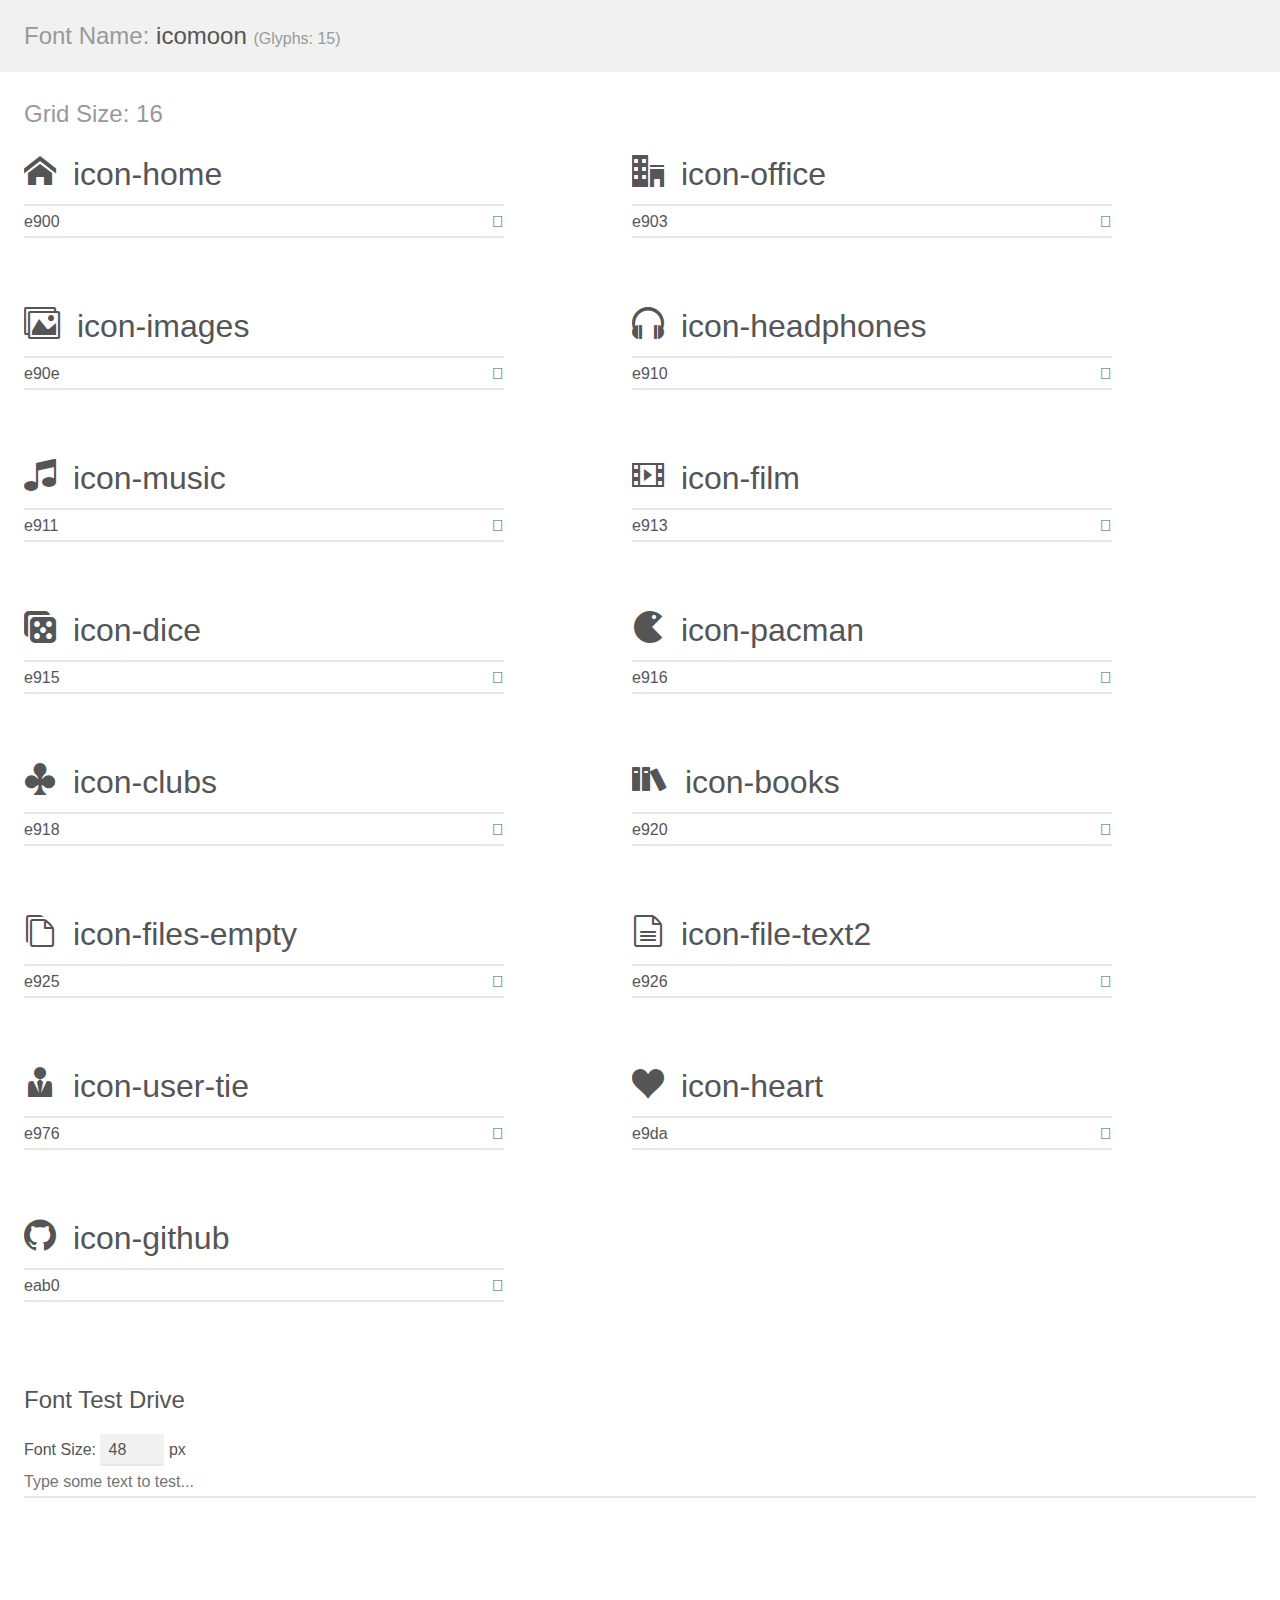
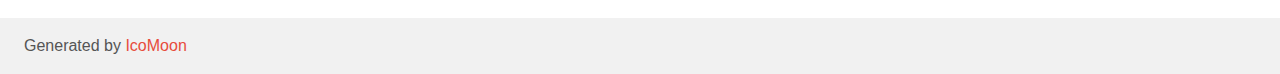
<file: fonts/icomoon-v1.0/demo.html>
<!doctype html>
<html>
<head>
    <meta charset="utf-8">
    <title>IcoMoon Demo</title>
    <meta name="description" content="An Icon Font Generated By IcoMoon.io">
    <meta name="viewport" content="width=device-width, initial-scale=1">
    <link rel="stylesheet" href="demo-files/demo.css">
    <link rel="stylesheet" href="style.css"></head>
<body>
    <div class="bgc1 clearfix">
        <h1 class="mhmm mvm"><span class="fgc1">Font Name:</span> icomoon <small class="fgc1">(Glyphs:&nbsp;15)</small></h1>
    </div>
    <div class="clearfix mhl ptl">
        <h1 class="mvm mtn fgc1">Grid Size: 16</h1>
        <div class="glyph fs1">
            <div class="clearfix bshadow0 pbs">
                <span class="icon-home"></span>
                <span class="mls"> icon-home</span>
            </div>
            <fieldset class="fs0 size1of1 clearfix hidden-false">
                <input type="text" readonly value="e900" class="unit size1of2" />
                <input type="text" maxlength="1" readonly value="&#xe900;" class="unitRight size1of2 talign-right" />
            </fieldset>
            <div class="fs0 bshadow0 clearfix hidden-true">
                <span class="unit pvs fgc1">liga: </span>
                <input type="text" readonly value="home, house" class="liga unitRight" />
            </div>
        </div>
        <div class="glyph fs1">
            <div class="clearfix bshadow0 pbs">
                <span class="icon-office"></span>
                <span class="mls"> icon-office</span>
            </div>
            <fieldset class="fs0 size1of1 clearfix hidden-false">
                <input type="text" readonly value="e903" class="unit size1of2" />
                <input type="text" maxlength="1" readonly value="&#xe903;" class="unitRight size1of2 talign-right" />
            </fieldset>
            <div class="fs0 bshadow0 clearfix hidden-true">
                <span class="unit pvs fgc1">liga: </span>
                <input type="text" readonly value="office, buildings" class="liga unitRight" />
            </div>
        </div>
        <div class="glyph fs1">
            <div class="clearfix bshadow0 pbs">
                <span class="icon-images"></span>
                <span class="mls"> icon-images</span>
            </div>
            <fieldset class="fs0 size1of1 clearfix hidden-false">
                <input type="text" readonly value="e90e" class="unit size1of2" />
                <input type="text" maxlength="1" readonly value="&#xe90e;" class="unitRight size1of2 talign-right" />
            </fieldset>
            <div class="fs0 bshadow0 clearfix hidden-true">
                <span class="unit pvs fgc1">liga: </span>
                <input type="text" readonly value="images, pictures" class="liga unitRight" />
            </div>
        </div>
        <div class="glyph fs1">
            <div class="clearfix bshadow0 pbs">
                <span class="icon-headphones"></span>
                <span class="mls"> icon-headphones</span>
            </div>
            <fieldset class="fs0 size1of1 clearfix hidden-false">
                <input type="text" readonly value="e910" class="unit size1of2" />
                <input type="text" maxlength="1" readonly value="&#xe910;" class="unitRight size1of2 talign-right" />
            </fieldset>
            <div class="fs0 bshadow0 clearfix hidden-true">
                <span class="unit pvs fgc1">liga: </span>
                <input type="text" readonly value="headphones, headset" class="liga unitRight" />
            </div>
        </div>
        <div class="glyph fs1">
            <div class="clearfix bshadow0 pbs">
                <span class="icon-music"></span>
                <span class="mls"> icon-music</span>
            </div>
            <fieldset class="fs0 size1of1 clearfix hidden-false">
                <input type="text" readonly value="e911" class="unit size1of2" />
                <input type="text" maxlength="1" readonly value="&#xe911;" class="unitRight size1of2 talign-right" />
            </fieldset>
            <div class="fs0 bshadow0 clearfix hidden-true">
                <span class="unit pvs fgc1">liga: </span>
                <input type="text" readonly value="music, song" class="liga unitRight" />
            </div>
        </div>
        <div class="glyph fs1">
            <div class="clearfix bshadow0 pbs">
                <span class="icon-film"></span>
                <span class="mls"> icon-film</span>
            </div>
            <fieldset class="fs0 size1of1 clearfix hidden-false">
                <input type="text" readonly value="e913" class="unit size1of2" />
                <input type="text" maxlength="1" readonly value="&#xe913;" class="unitRight size1of2 talign-right" />
            </fieldset>
            <div class="fs0 bshadow0 clearfix hidden-true">
                <span class="unit pvs fgc1">liga: </span>
                <input type="text" readonly value="film, video2" class="liga unitRight" />
            </div>
        </div>
        <div class="glyph fs1">
            <div class="clearfix bshadow0 pbs">
                <span class="icon-dice"></span>
                <span class="mls"> icon-dice</span>
            </div>
            <fieldset class="fs0 size1of1 clearfix hidden-false">
                <input type="text" readonly value="e915" class="unit size1of2" />
                <input type="text" maxlength="1" readonly value="&#xe915;" class="unitRight size1of2 talign-right" />
            </fieldset>
            <div class="fs0 bshadow0 clearfix hidden-true">
                <span class="unit pvs fgc1">liga: </span>
                <input type="text" readonly value="dice, game" class="liga unitRight" />
            </div>
        </div>
        <div class="glyph fs1">
            <div class="clearfix bshadow0 pbs">
                <span class="icon-pacman"></span>
                <span class="mls"> icon-pacman</span>
            </div>
            <fieldset class="fs0 size1of1 clearfix hidden-false">
                <input type="text" readonly value="e916" class="unit size1of2" />
                <input type="text" maxlength="1" readonly value="&#xe916;" class="unitRight size1of2 talign-right" />
            </fieldset>
            <div class="fs0 bshadow0 clearfix hidden-true">
                <span class="unit pvs fgc1">liga: </span>
                <input type="text" readonly value="pacman, game2" class="liga unitRight" />
            </div>
        </div>
        <div class="glyph fs1">
            <div class="clearfix bshadow0 pbs">
                <span class="icon-clubs"></span>
                <span class="mls"> icon-clubs</span>
            </div>
            <fieldset class="fs0 size1of1 clearfix hidden-false">
                <input type="text" readonly value="e918" class="unit size1of2" />
                <input type="text" maxlength="1" readonly value="&#xe918;" class="unitRight size1of2 talign-right" />
            </fieldset>
            <div class="fs0 bshadow0 clearfix hidden-true">
                <span class="unit pvs fgc1">liga: </span>
                <input type="text" readonly value="clubs, cards2" class="liga unitRight" />
            </div>
        </div>
        <div class="glyph fs1">
            <div class="clearfix bshadow0 pbs">
                <span class="icon-books"></span>
                <span class="mls"> icon-books</span>
            </div>
            <fieldset class="fs0 size1of1 clearfix hidden-false">
                <input type="text" readonly value="e920" class="unit size1of2" />
                <input type="text" maxlength="1" readonly value="&#xe920;" class="unitRight size1of2 talign-right" />
            </fieldset>
            <div class="fs0 bshadow0 clearfix hidden-true">
                <span class="unit pvs fgc1">liga: </span>
                <input type="text" readonly value="books, library" class="liga unitRight" />
            </div>
        </div>
        <div class="glyph fs1">
            <div class="clearfix bshadow0 pbs">
                <span class="icon-files-empty"></span>
                <span class="mls"> icon-files-empty</span>
            </div>
            <fieldset class="fs0 size1of1 clearfix hidden-false">
                <input type="text" readonly value="e925" class="unit size1of2" />
                <input type="text" maxlength="1" readonly value="&#xe925;" class="unitRight size1of2 talign-right" />
            </fieldset>
            <div class="fs0 bshadow0 clearfix hidden-true">
                <span class="unit pvs fgc1">liga: </span>
                <input type="text" readonly value="files-empty, files" class="liga unitRight" />
            </div>
        </div>
        <div class="glyph fs1">
            <div class="clearfix bshadow0 pbs">
                <span class="icon-file-text2"></span>
                <span class="mls"> icon-file-text2</span>
            </div>
            <fieldset class="fs0 size1of1 clearfix hidden-false">
                <input type="text" readonly value="e926" class="unit size1of2" />
                <input type="text" maxlength="1" readonly value="&#xe926;" class="unitRight size1of2 talign-right" />
            </fieldset>
            <div class="fs0 bshadow0 clearfix hidden-true">
                <span class="unit pvs fgc1">liga: </span>
                <input type="text" readonly value="file-text2, file4" class="liga unitRight" />
            </div>
        </div>
        <div class="glyph fs1">
            <div class="clearfix bshadow0 pbs">
                <span class="icon-user-tie"></span>
                <span class="mls"> icon-user-tie</span>
            </div>
            <fieldset class="fs0 size1of1 clearfix hidden-false">
                <input type="text" readonly value="e976" class="unit size1of2" />
                <input type="text" maxlength="1" readonly value="&#xe976;" class="unitRight size1of2 talign-right" />
            </fieldset>
            <div class="fs0 bshadow0 clearfix hidden-true">
                <span class="unit pvs fgc1">liga: </span>
                <input type="text" readonly value="user-tie, user5" class="liga unitRight" />
            </div>
        </div>
        <div class="glyph fs1">
            <div class="clearfix bshadow0 pbs">
                <span class="icon-heart"></span>
                <span class="mls"> icon-heart</span>
            </div>
            <fieldset class="fs0 size1of1 clearfix hidden-false">
                <input type="text" readonly value="e9da" class="unit size1of2" />
                <input type="text" maxlength="1" readonly value="&#xe9da;" class="unitRight size1of2 talign-right" />
            </fieldset>
            <div class="fs0 bshadow0 clearfix hidden-true">
                <span class="unit pvs fgc1">liga: </span>
                <input type="text" readonly value="heart, like" class="liga unitRight" />
            </div>
        </div>
        <div class="glyph fs1">
            <div class="clearfix bshadow0 pbs">
                <span class="icon-github"></span>
                <span class="mls"> icon-github</span>
            </div>
            <fieldset class="fs0 size1of1 clearfix hidden-false">
                <input type="text" readonly value="eab0" class="unit size1of2" />
                <input type="text" maxlength="1" readonly value="&#xeab0;" class="unitRight size1of2 talign-right" />
            </fieldset>
            <div class="fs0 bshadow0 clearfix hidden-true">
                <span class="unit pvs fgc1">liga: </span>
                <input type="text" readonly value="github, brand40" class="liga unitRight" />
            </div>
        </div>
    </div>

    <!--[if gt IE 8]><!-->
    <div class="mhl clearfix mbl">
        <h1>Font Test Drive</h1>
        <label>
            Font Size: <input id="fontSize" type="number" class="textbox0 mbm"
            min="8" value="48" />
            px
        </label>
        <input id="testText" type="text" class="phl size1of1 mvl"
        placeholder="Type some text to test..." value=""/>
        <div id="testDrive" class="icon-" style="font-family: icomoon">&nbsp;
        </div>
    </div>
    <!--<![endif]-->
    <div class="bgc1 clearfix">
        <p class="mhl">Generated by <a href="https://icomoon.io/app">IcoMoon</a></p>
    </div>

    <script src="demo-files/demo.js"></script>
</body>
</html>
</file>
<file: style/style.css>
@import url('https://fonts.googleapis.com/css2?family=Bebas+Neue&family=Maven+Pro&display=swap');
@import url('https://fonts.googleapis.com/css2?family=Questrial&display=swap');

@keyframes slide-top {
  0%{
      transform: translateY(-100%);
  }
  100%{
      transform: translateY(0);
  }
}

@keyframes fade-in {
  0% {
      opacity: 0;
  }
  100% {
      opacity: 1;
  }
}

@keyframes rotate {
  0% {
    transform: rotate(0);
  }
  100% {
    transform: rotate(360deg);
  }
}

@keyframes bounce {
  0%, 100% {
    transform: translateY(0);
  }
  50% {
    transform: translateY(-10px);
  }
}

@font-face {
    font-family: 'icomoon';
    src:  url('../fonts/icomoon.eot?7qg4hs');
    src:  url('../fonts/icomoon.eot?7qg4hs#iefix') format('embedded-opentype'),
      url('../fonts/icomoon.ttf?7qg4hs') format('truetype'),
      url('../fonts/icomoon.woff?7qg4hs') format('woff'),
      url('../fonts/icomoon.svg?7qg4hs#icomoon') format('svg');
    font-weight: normal;
    font-style: normal;
    font-display: block;
  }
  
  [class^="icon-"], [class*=" icon-"] {
    /* use !important to prevent issues with browser extensions that change fonts */
    font-family: 'icomoon' !important;
    font-style: normal;
    font-weight: normal;
    font-variant: normal;
    text-transform: none;
    line-height: 1;
  
    /* Better Font Rendering =========== */
    -webkit-font-smoothing: antialiased;
    -moz-osx-font-smoothing: grayscale;
  }
  
  .icon-home:before {
    content: "\e900";
  }
  .icon-office:before {
    content: "\e903";
  }
  .icon-images:before {
    content: "\e90e";
  }
  .icon-headphones:before {
    content: "\e910";
  }
  .icon-music:before {
    content: "\e911";
  }
  .icon-film:before {
    content: "\e913";
  }
  .icon-dice:before {
    content: "\e915";
  }
  .icon-pacman:before {
    content: "\e916";
  }
  .icon-clubs:before {
    content: "\e918";
  }
  .icon-books:before {
    content: "\e920";
  }
  .icon-files-empty:before {
    content: "\e925";
  }
  .icon-file-text2:before {
    content: "\e926";
  }
  .icon-user-tie:before {
    content: "\e976";
  }
  .icon-heart:before {
    content: "\e9da";
  }
  .icon-github:before {
    content: "\eab0";
  }

html {
    max-width: 2560px;
    min-width: 300px;
    height: 100%;
}

header {
    position: fixed;
    z-index: 1;
    top: 0;
    background-image: url(../images/header.avif);
    width: 100%;
    min-width: 300px;
    height: 190px;
    box-shadow: 0 2px 4px rgba(0, 0, 0, 0.5);
    animation: slide-top 1s ease;
}

body {
    padding-top: 190px;
    font-family: 'Maven Pro', sans-serif;
    animation: fade-in 1s ease;
    height: 100%;
}

h1{
    color: rgb(240, 227, 78);
    font-family: 'Questrial', sans-serif;
}

p {
    color:black;
}

a:hover {
    color: rgb(255, 195, 0);
    text-decoration: underline;
}

a::before {
    content: "";
}

a::after {
    content: "";
}

footer {
    color:black;
    text-align: center;
}

.rounded-top {
    border-top-left-radius: 0.25rem;
    border-top-right-radius: 0.25rem;
  }

.rounded-border {
    border: 1px solid #D3D3D3;
    border-radius: 10px;
    padding: 10px;
    background: linear-gradient(to left, white, #E8E8E8);
    box-shadow: 0 2px 4px rgba(0, 0, 0, 0.5);
}

.no-bullets {
    list-style-type: none;
    padding: 0;
}

.game-image {
    width: 61%;
    height: auto;
}

.card-descript {
    color: white;
}

.thumbnail {
    max-width: 100px;
    max-height: 100px;
}

.btn-group {
    display: flex;
    max-width: 100%;
    flex-wrap: wrap;
}

.bg-dark {
    color: #171717;
}

.transparent {
    opacity: 0.5;
}

.parallax {

  background-image: url("../images/background.avif");
  min-height: 100%;
  background-attachment: fixed;
  
  background-repeat: repeat;
  
}

.creations-header {
  height: 230px;
}

.creations-body {
  padding-top: 230px;
}

.spinner {
  animation: rotate 5s linear infinite;
}

.bouncer {
  animation: bounce 0.5s ease infinite;
}

.zoom {
  transition: transform 0.3s ease;
}

.zoom:hover {
  transform: scale(1.05);
}

.gallery-zoom {
  transition: transform 0.3s ease;
}

.gallery-zoom:hover {
  transform: scale(2.5);
}
</file>
<file: style/media.css>
@media only screen and (max-width: 400px){
    audio {
        width: 80%;
      }
}

@media only screen and (min-width: 600px){
  .character-block {
    max-width: 600px;
    max-height: auto;
     }
}

@media only screen and (min-width: 600px){
  .favourite-block {
    max-width: 800px;
    max-height: auto;
     }
}

@media only screen and (min-width: 576px){
  .y-centered {
    padding-top: 50%;
    }
}

@media only screen and (max-width: 780px) {
  .parallax {
    background-attachment: scroll;
    background-position: center;
    background-repeat: repeat;
    background-size: cover;
  }
}
</file>
<file: fonts/icomoon-v1.0/demo-files/demo.css>
body {
  padding: 0;
  margin: 0;
  font-family: sans-serif;
  font-size: 1em;
  line-height: 1.5;
  color: #555;
  background: #fff;
}
h1 {
  font-size: 1.5em;
  font-weight: normal;
}
small {
  font-size: .66666667em;
}
a {
  color: #e74c3c;
  text-decoration: none;
}
a:hover, a:focus {
  box-shadow: 0 1px #e74c3c;
}
.bshadow0, input {
  box-shadow: inset 0 -2px #e7e7e7;
}
input:hover {
  box-shadow: inset 0 -2px #ccc;
}
input, fieldset {
  font-family: sans-serif;
  font-size: 1em;
  margin: 0;
  padding: 0;
  border: 0;
}
input {
  color: inherit;
  line-height: 1.5;
  height: 1.5em;
  padding: .25em 0;
}
input:focus {
  outline: none;
  box-shadow: inset 0 -2px #449fdb;
}
.glyph {
  font-size: 16px;
  width: 15em;
  padding-bottom: 1em;
  margin-right: 4em;
  margin-bottom: 1em;
  float: left;
  overflow: hidden;
}
.liga {
  width: 80%;
  width: calc(100% - 2.5em);
}
.talign-right {
  text-align: right;
}
.talign-center {
  text-align: center;
}
.bgc1 {
  background: #f1f1f1;
}
.fgc1 {
  color: #999;
}
.fgc0 {
  color: #000;
}
p {
  margin-top: 1em;
  margin-bottom: 1em;
}
.mvm {
  margin-top: .75em;
  margin-bottom: .75em;
}
.mtn {
  margin-top: 0;
}
.mtl, .mal {
  margin-top: 1.5em;
}
.mbl, .mal {
  margin-bottom: 1.5em;
}
.mal, .mhl {
  margin-left: 1.5em;
  margin-right: 1.5em;
}
.mhmm {
  margin-left: 1em;
  margin-right: 1em;
}
.mls {
  margin-left: .25em;
}
.ptl {
  padding-top: 1.5em;
}
.pbs, .pvs {
  padding-bottom: .25em;
}
.pvs, .pts {
  padding-top: .25em;
}
.unit {
  float: left;
}
.unitRight {
  float: right;
}
.size1of2 {
  width: 50%;
}
.size1of1 {
  width: 100%;
}
.clearfix:before, .clearfix:after {
  content: " ";
  display: table;
}
.clearfix:after {
  clear: both;
}
.hidden-true {
  display: none;
}
.textbox0 {
  width: 3em;
  background: #f1f1f1;
  padding: .25em .5em;
  line-height: 1.5;
  height: 1.5em;
}
#testDrive {
  display: block;
  padding-top: 24px;
  line-height: 1.5;
}
.fs0 {
  font-size: 16px;
}
.fs1 {
  font-size: 32px;
}
</file>
<file: fonts/icomoon-v1.0/style.css>
@font-face {
  font-family: 'icomoon';
  src:  url('fonts/icomoon.eot?7qg4hs');
  src:  url('fonts/icomoon.eot?7qg4hs#iefix') format('embedded-opentype'),
    url('fonts/icomoon.ttf?7qg4hs') format('truetype'),
    url('fonts/icomoon.woff?7qg4hs') format('woff'),
    url('fonts/icomoon.svg?7qg4hs#icomoon') format('svg');
  font-weight: normal;
  font-style: normal;
  font-display: block;
}

[class^="icon-"], [class*=" icon-"] {
  /* use !important to prevent issues with browser extensions that change fonts */
  font-family: 'icomoon' !important;
  speak: never;
  font-style: normal;
  font-weight: normal;
  font-variant: normal;
  text-transform: none;
  line-height: 1;

  /* Better Font Rendering =========== */
  -webkit-font-smoothing: antialiased;
  -moz-osx-font-smoothing: grayscale;
}

.icon-home:before {
  content: "\e900";
}
.icon-office:before {
  content: "\e903";
}
.icon-images:before {
  content: "\e90e";
}
.icon-headphones:before {
  content: "\e910";
}
.icon-music:before {
  content: "\e911";
}
.icon-film:before {
  content: "\e913";
}
.icon-dice:before {
  content: "\e915";
}
.icon-pacman:before {
  content: "\e916";
}
.icon-clubs:before {
  content: "\e918";
}
.icon-books:before {
  content: "\e920";
}
.icon-files-empty:before {
  content: "\e925";
}
.icon-file-text2:before {
  content: "\e926";
}
.icon-user-tie:before {
  content: "\e976";
}
.icon-heart:before {
  content: "\e9da";
}
.icon-github:before {
  content: "\eab0";
}
</file>
